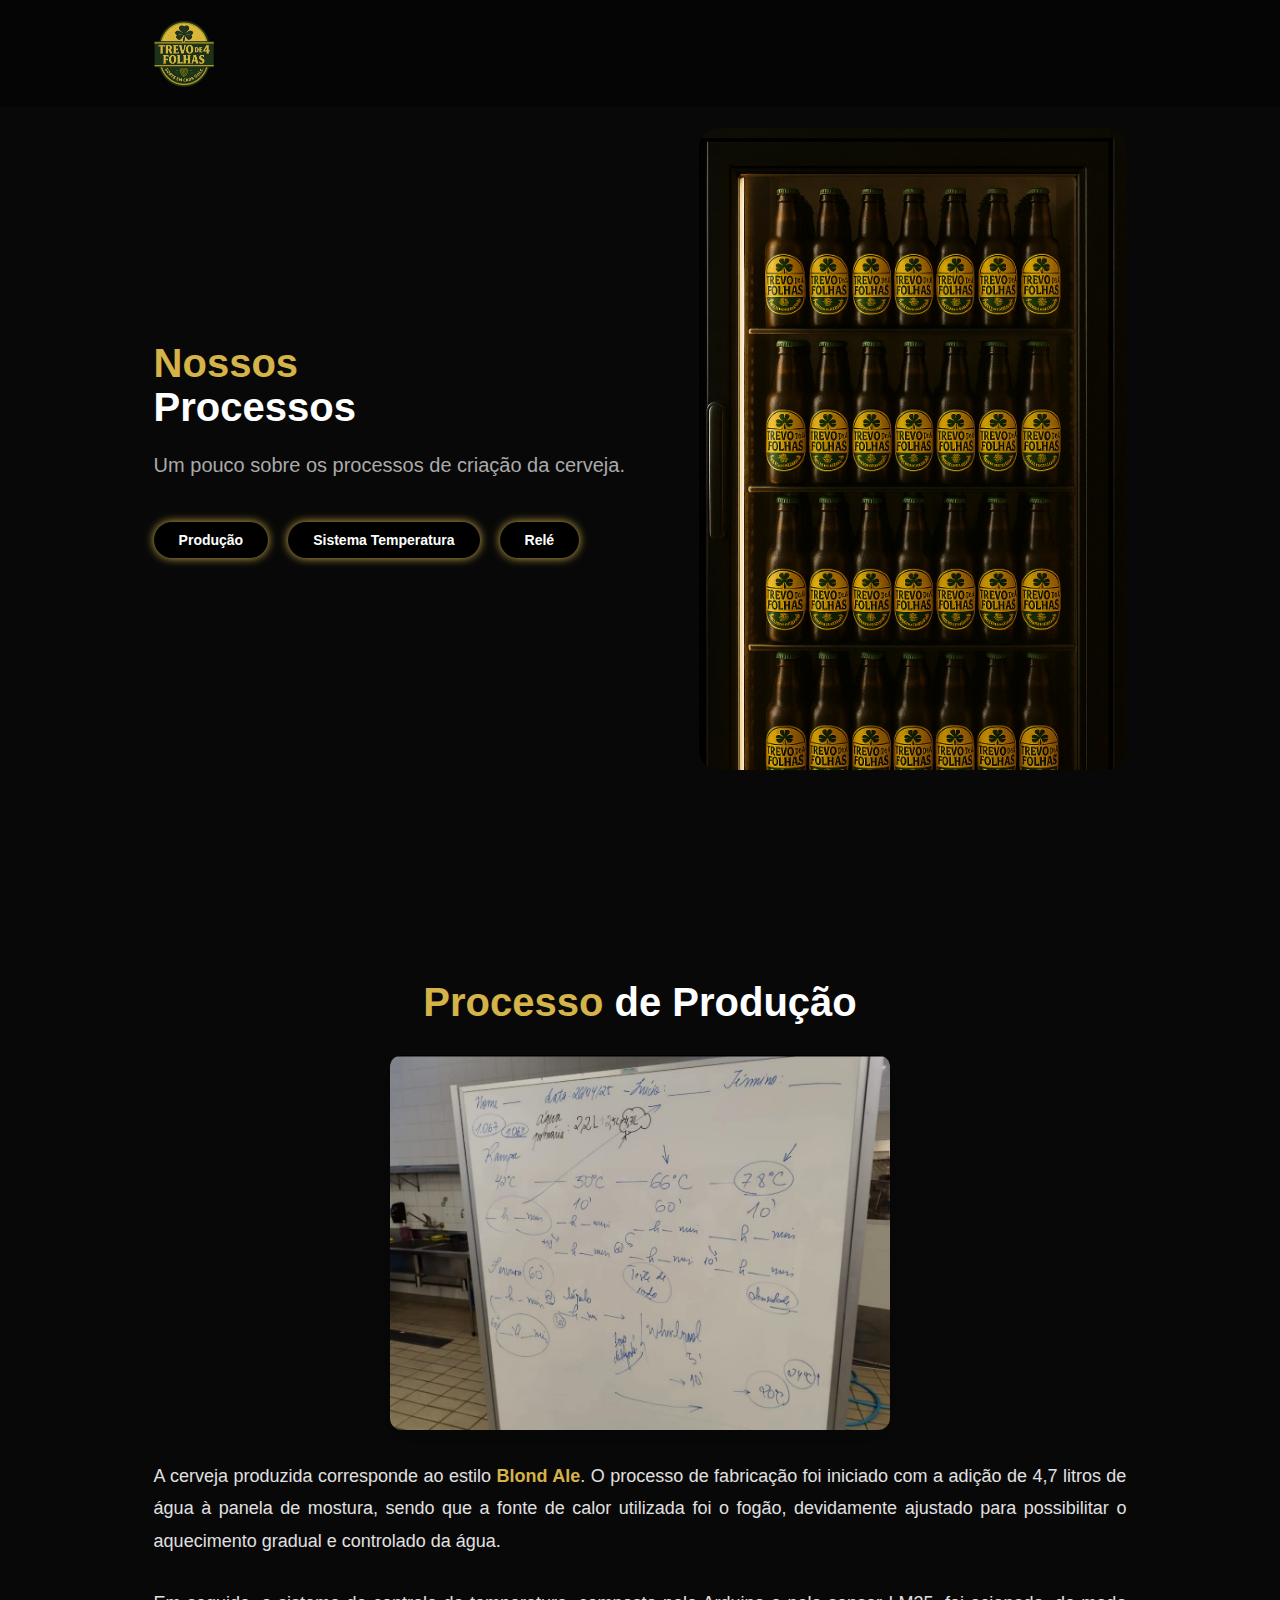
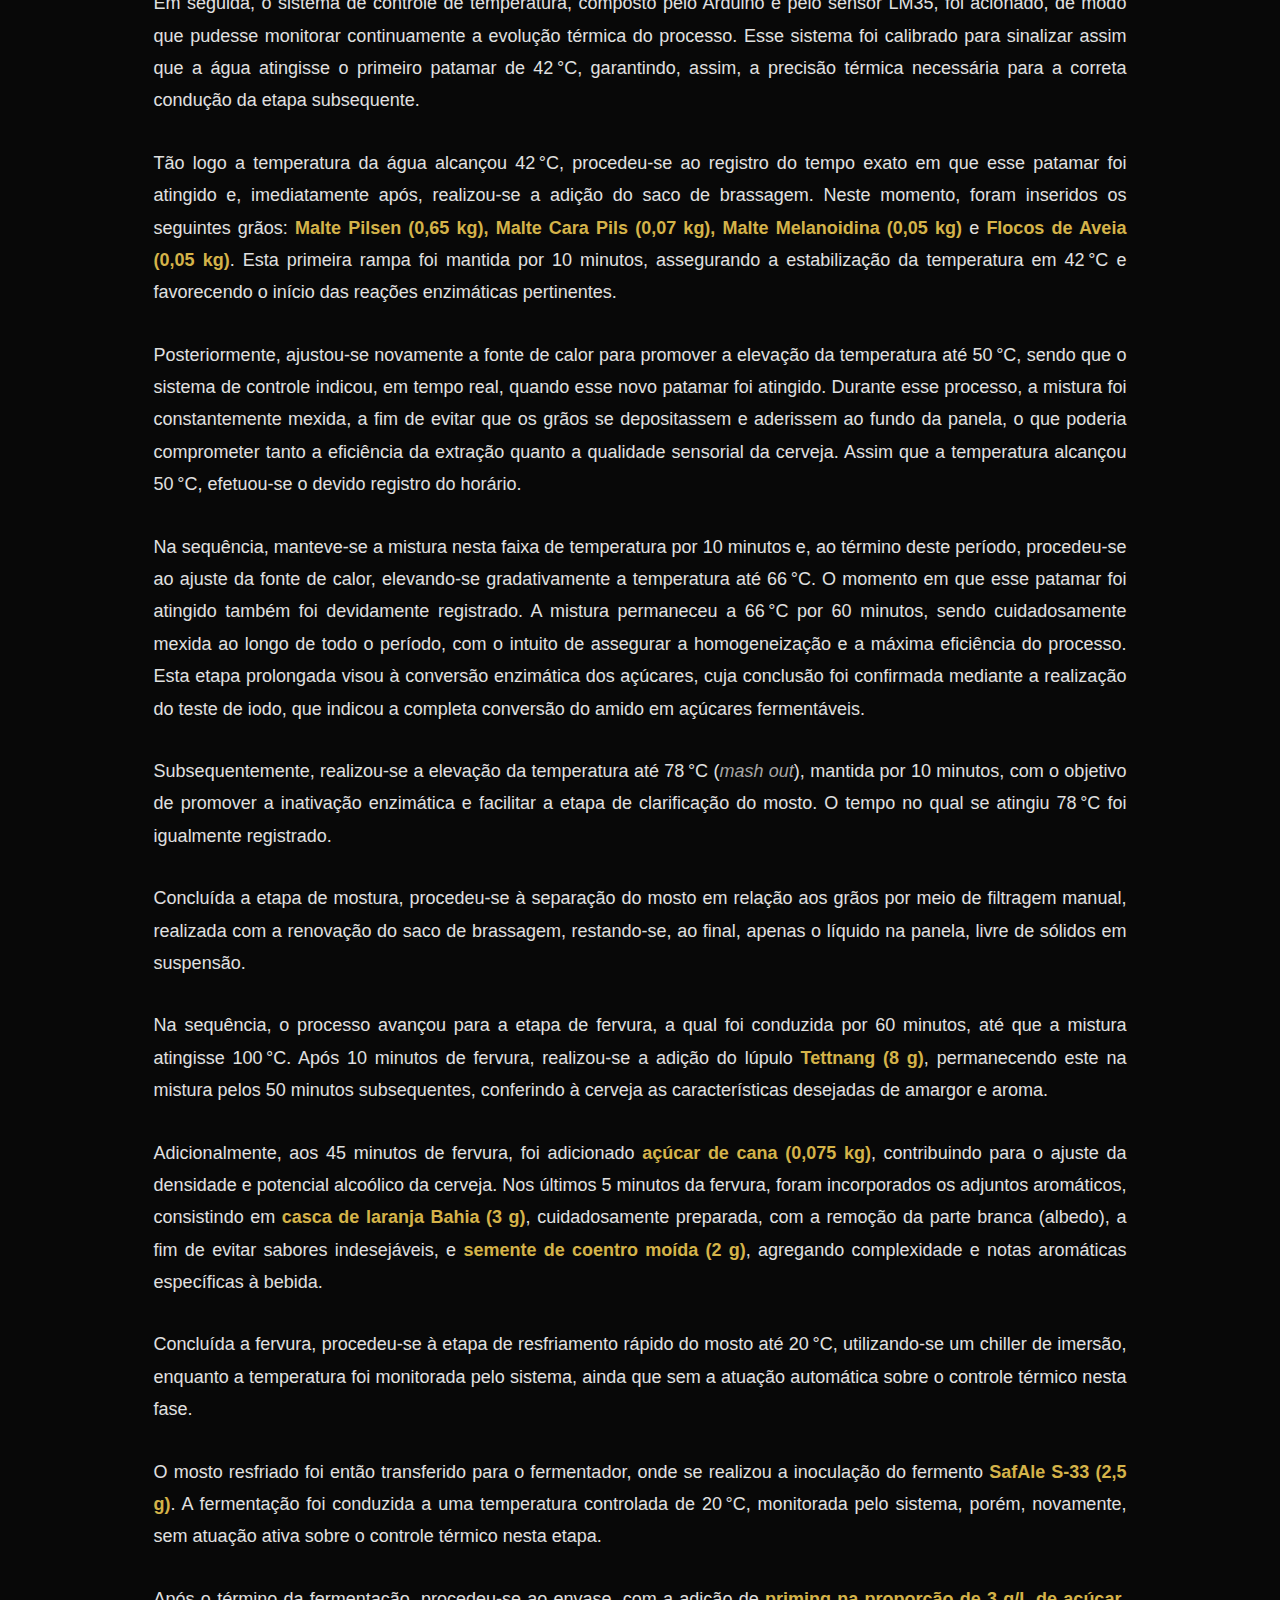
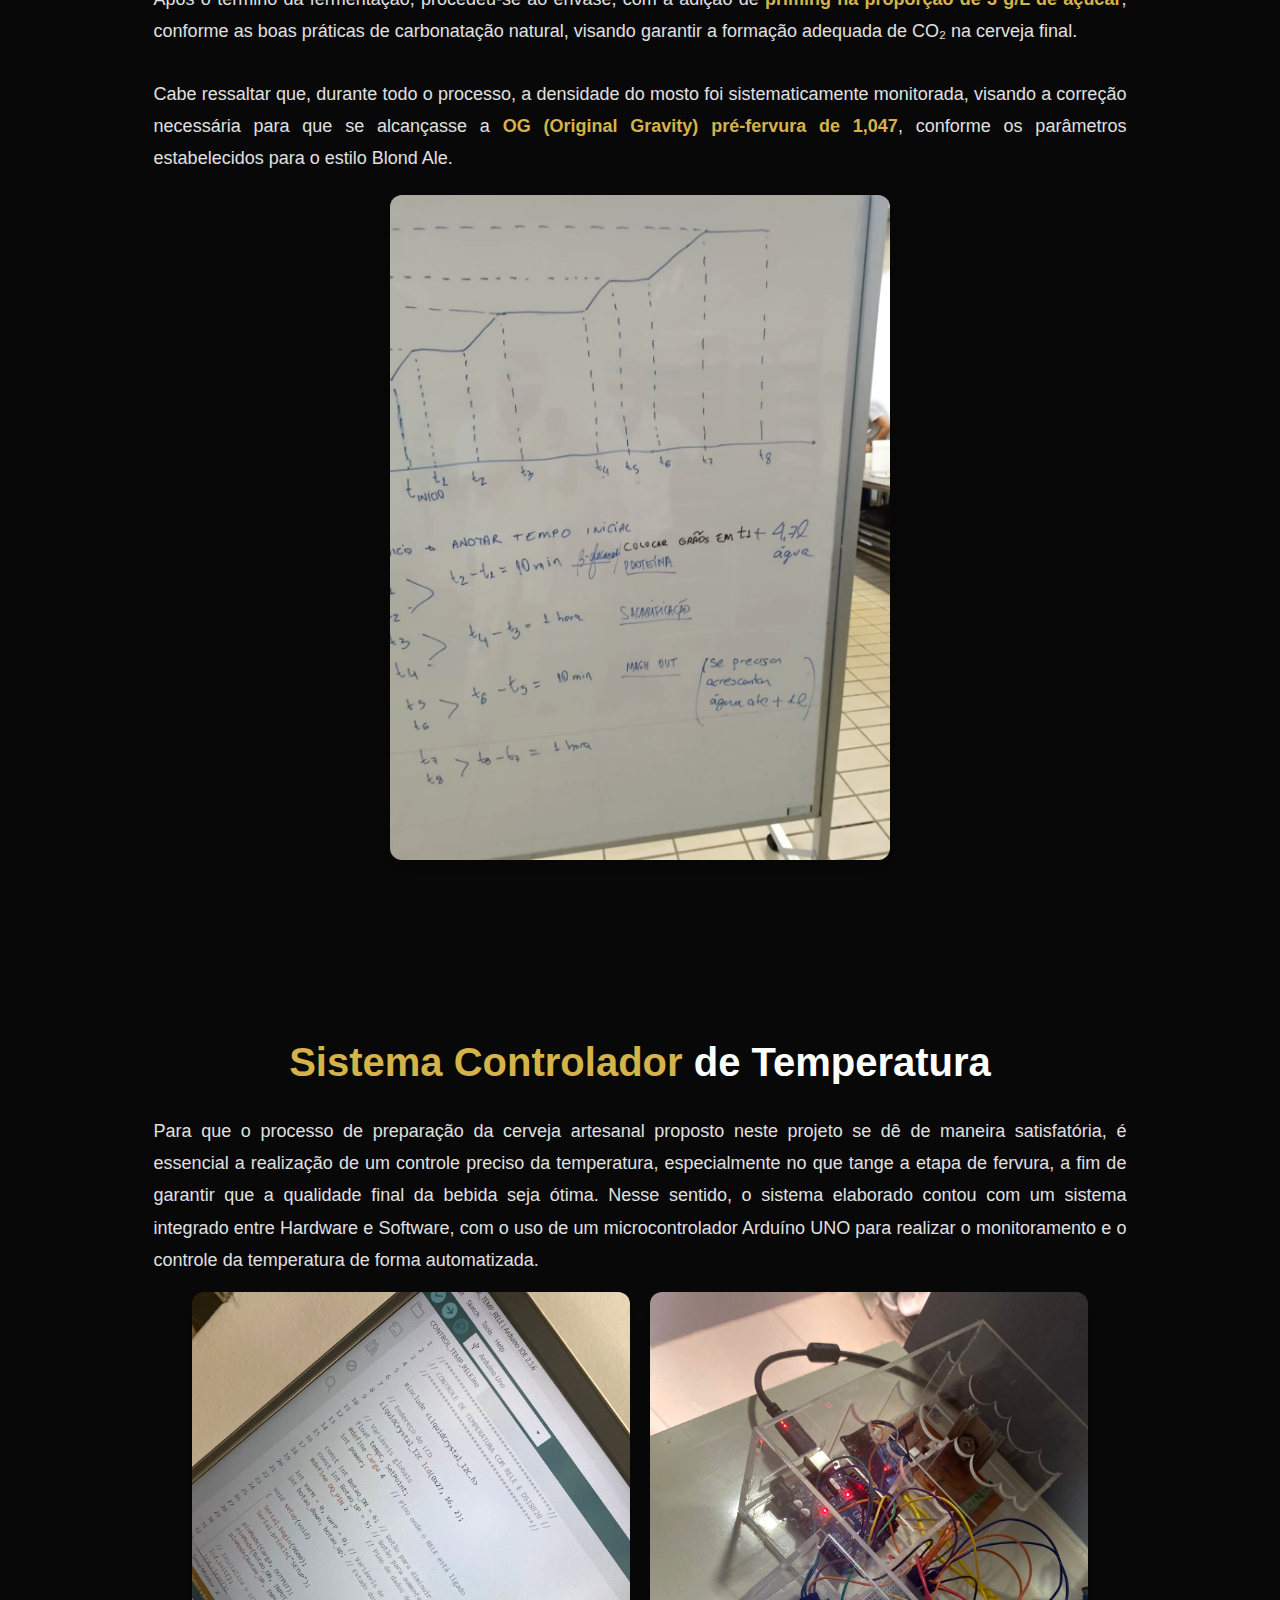
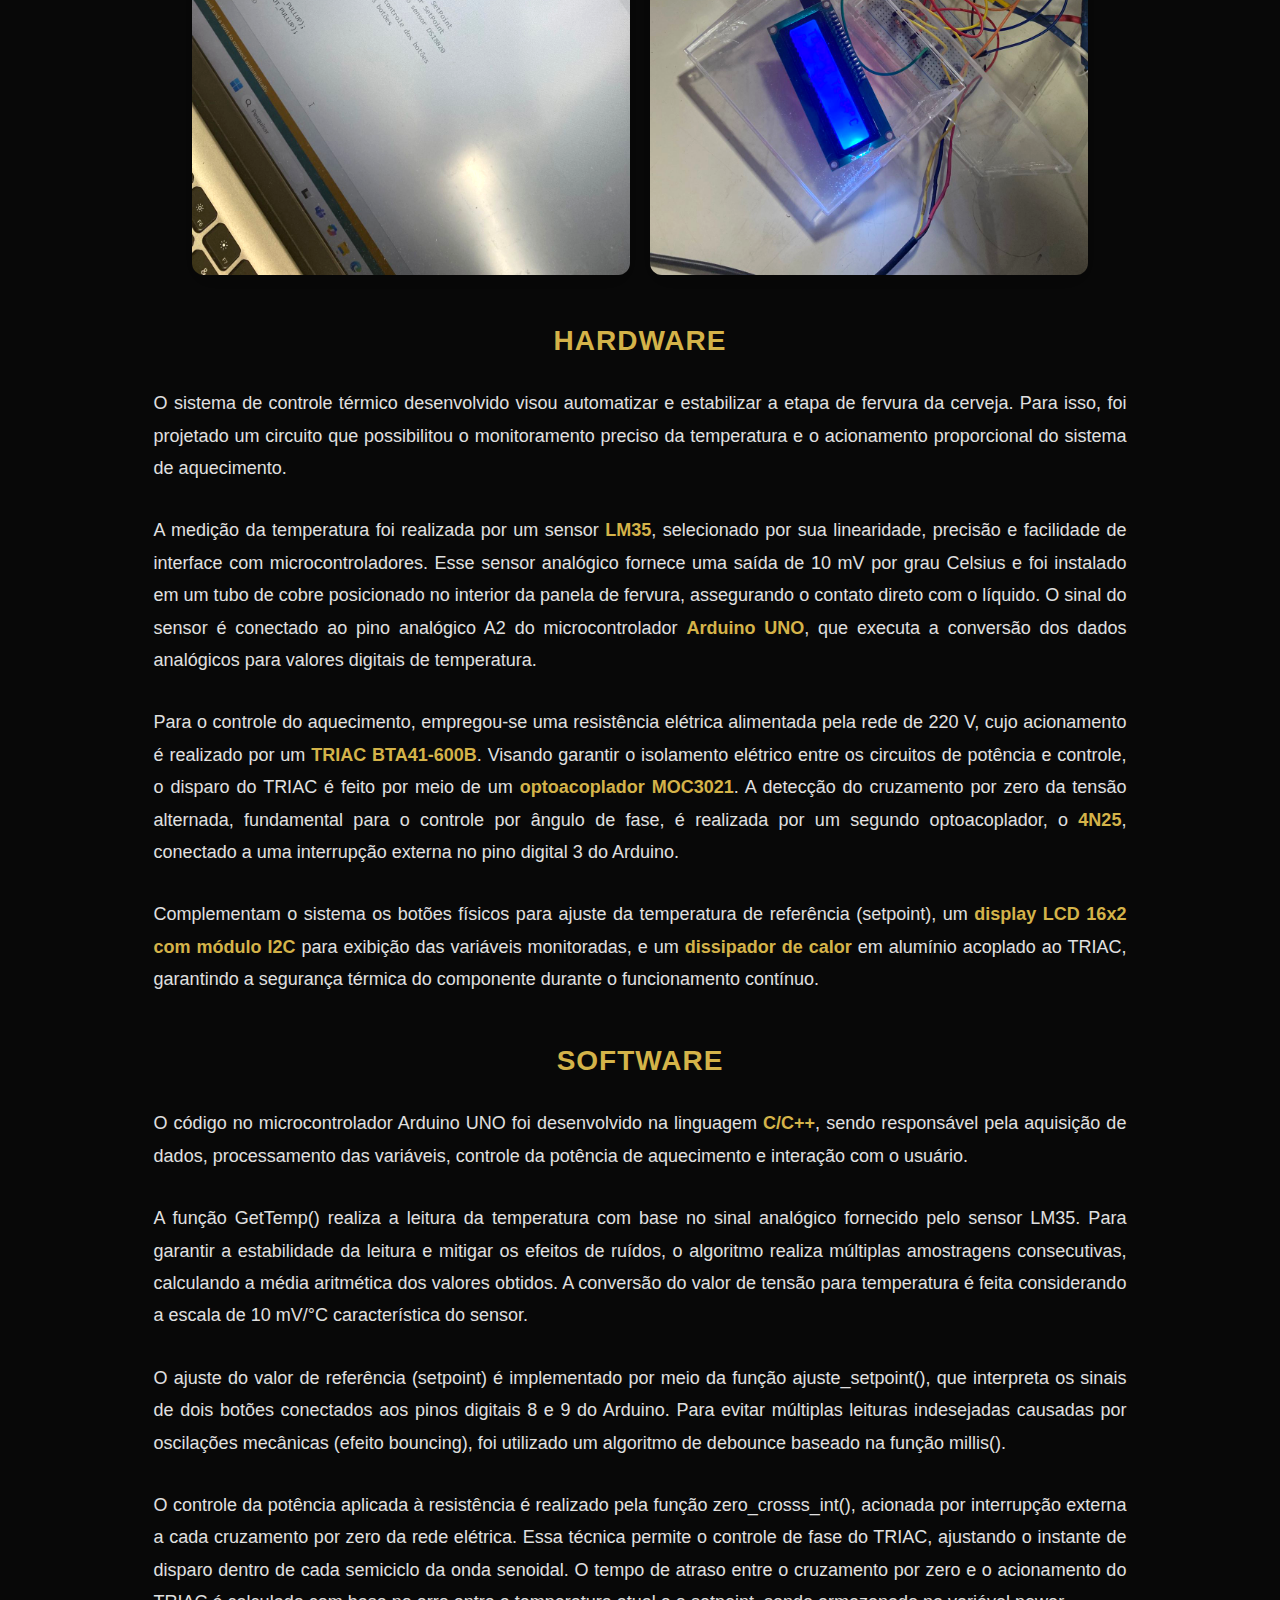
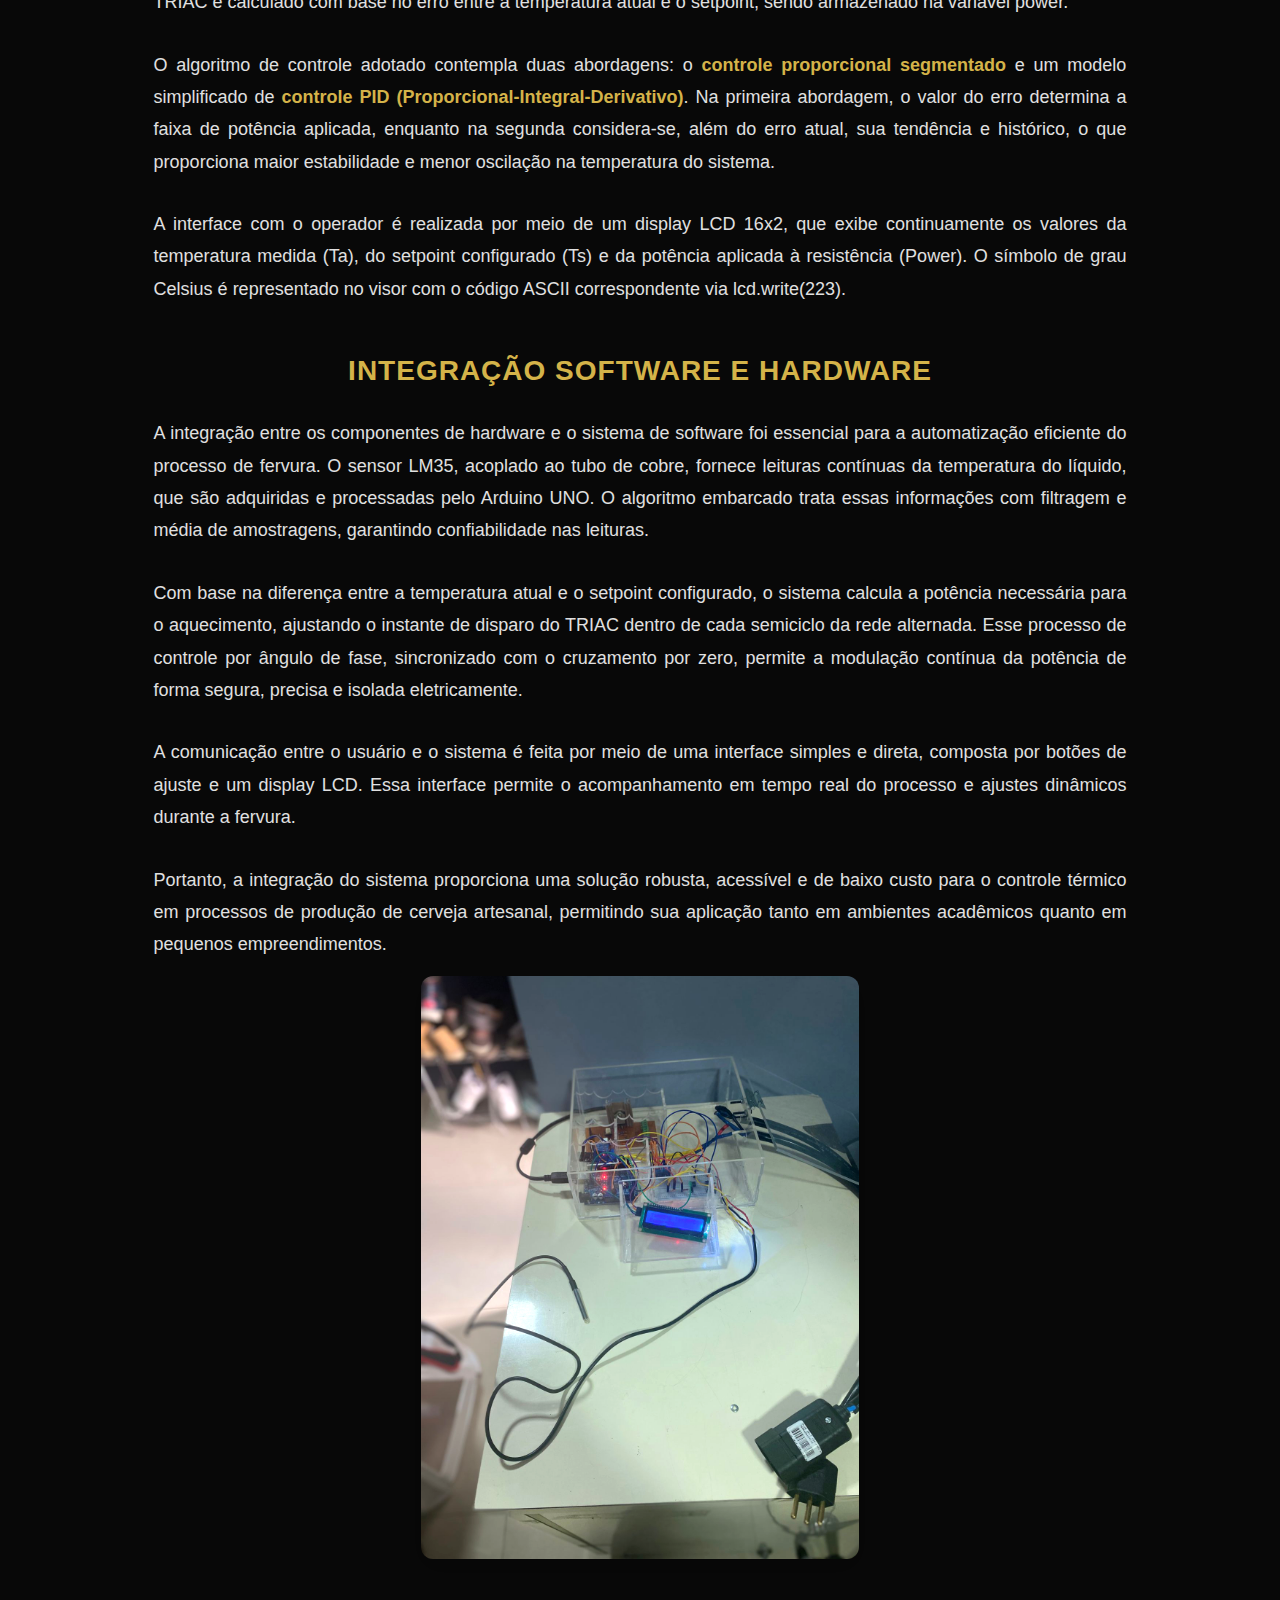
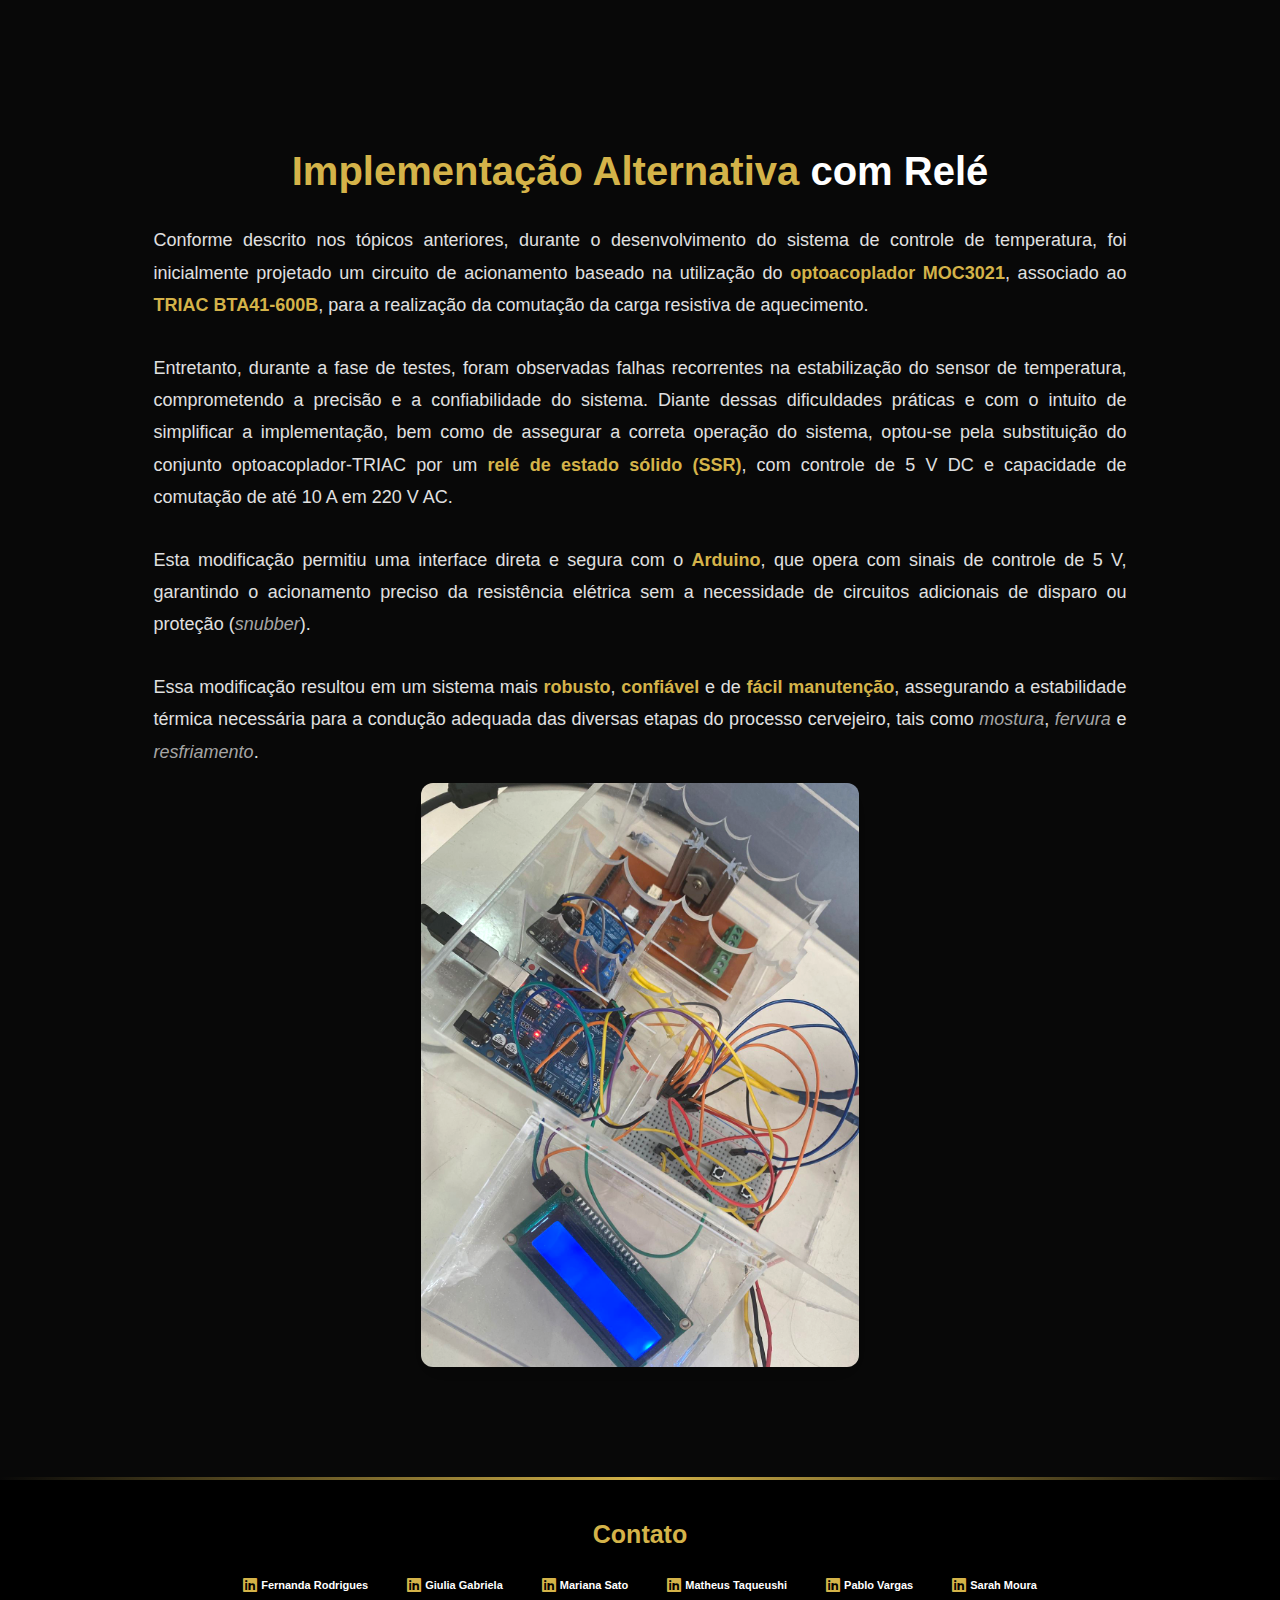
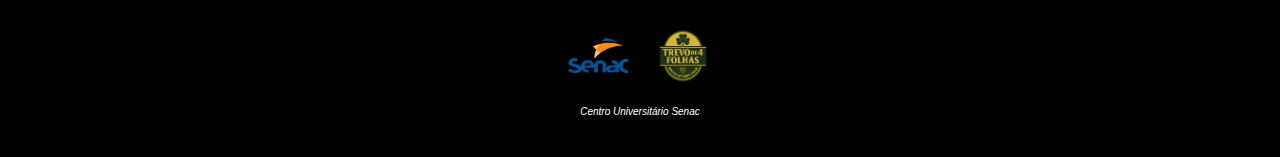
<file: processos.html>
<!DOCTYPE html>
<html lang="pt-br">

<head>
  <meta charset="UTF-8">
  <meta name="viewport" content="width=device-width, initial-scale=1.0">
  <title>Trevo de 4 Folhas</title>
  <link rel="icon" type="image/png" href="Home/favicon.ico.png">


  <!-- Fonte: Awesome CDN -->
  <link rel="stylesheet" href="https://cdnjs.cloudflare.com/ajax/libs/font-awesome/6.7.2/css/all.min.css">

  <!-- link CSS -->
  <link rel="stylesheet" href="processos.css">
</head>

<body>
  <!-- Header -->
  <header class="header">
    <div class="logo-container">
      <img src="Home/logonavbar.png.png" alt="Logo" class="logo-img">
    </div>
    <i id="menu-btn" class="fas fa-bars"></i>
    <nav class="navbar">
      <a href="index.html#home">Home</a>
      <a href="index.html#projeto">Projeto</a>
      <a href="index.html#sobre">Sobre Nós</a>
      <a href="#processos ">Processos</a>
      <a href="index.html#atividades">Atividades</a>
      <a href="index.html#contato">Contato</a>

      
    </nav>
  </header>


<!-- Processos -->
<section class="processos" id="processos">
  <div class="row">
    <div class="content">
      <h1><span>Nossos</span> <br> Processos</h1>
      <div class="descricao-e-botoes">
      <p>Um pouco sobre os processos de criação da cerveja.</p>
      <div class="navegacao-secoes">
  <button onclick="document.getElementById('producao').scrollIntoView({ behavior: 'smooth' })">Produção</button>
  <button onclick="document.getElementById('sistema').scrollIntoView({ behavior: 'smooth' })">Sistema Temperatura</button>
  <button onclick="document.getElementById('implem').scrollIntoView({ behavior: 'smooth' })">Relé</button>
</div>
</div>

    </div>
    
    <div class="image">
      <img src="Processos/Processos01.jpeg" alt="Imagem Trevo">
    </div>
  </div>
</section>

<!--Processo de Produção -->
<section class="producao" id="producao">
<div class="row">
    <div class="content">
    <h1><span>Processo</span> de Produção</h1>

     <img src="Processos/processos1.1.jpeg" alt="Imagem 1.1" class="imagem-1.1"/>

      <p>A cerveja produzida corresponde ao estilo <strong>Blond Ale</strong>. O processo de fabricação foi iniciado com a adição de 4,7 litros de água à panela de mostura, sendo que a fonte de calor utilizada foi o fogão, devidamente ajustado para possibilitar o aquecimento gradual e controlado da água.</p>

      <p>Em seguida, o sistema de controle de temperatura, composto pelo Arduino e pelo sensor LM35, foi acionado, de modo que pudesse monitorar continuamente a evolução térmica do processo. Esse sistema foi calibrado para sinalizar assim que a água atingisse o primeiro patamar de 42 °C, garantindo, assim, a precisão térmica necessária para a correta condução da etapa subsequente.</p>

      <p>Tão logo a temperatura da água alcançou 42 °C, procedeu-se ao registro do tempo exato em que esse patamar foi atingido e, imediatamente após, realizou-se a adição do saco de brassagem. Neste momento, foram inseridos os seguintes grãos: <strong>Malte Pilsen (0,65 kg), Malte Cara Pils (0,07 kg), Malte Melanoidina (0,05 kg)</strong> e <strong>Flocos de Aveia (0,05 kg)</strong>. Esta primeira rampa foi mantida por 10 minutos, assegurando a estabilização da temperatura em 42 °C e favorecendo o início das reações enzimáticas pertinentes.</p>

      <p>Posteriormente, ajustou-se novamente a fonte de calor para promover a elevação da temperatura até 50 °C, sendo que o sistema de controle indicou, em tempo real, quando esse novo patamar foi atingido. Durante esse processo, a mistura foi constantemente mexida, a fim de evitar que os grãos se depositassem e aderissem ao fundo da panela, o que poderia comprometer tanto a eficiência da extração quanto a qualidade sensorial da cerveja. Assim que a temperatura alcançou 50 °C, efetuou-se o devido registro do horário.</p>

      <p>Na sequência, manteve-se a mistura nesta faixa de temperatura por 10 minutos e, ao término deste período, procedeu-se ao ajuste da fonte de calor, elevando-se gradativamente a temperatura até 66 °C. O momento em que esse patamar foi atingido também foi devidamente registrado. A mistura permaneceu a 66 °C por 60 minutos, sendo cuidadosamente mexida ao longo de todo o período, com o intuito de assegurar a homogeneização e a máxima eficiência do processo. Esta etapa prolongada visou à conversão enzimática dos açúcares, cuja conclusão foi confirmada mediante a realização do teste de iodo, que indicou a completa conversão do amido em açúcares fermentáveis.</p>

      <p>Subsequentemente, realizou-se a elevação da temperatura até 78 °C (<em>mash out</em>), mantida por 10 minutos, com o objetivo de promover a inativação enzimática e facilitar a etapa de clarificação do mosto. O tempo no qual se atingiu 78 °C foi igualmente registrado.</p>

      <p>Concluída a etapa de mostura, procedeu-se à separação do mosto em relação aos grãos por meio de filtragem manual, realizada com a renovação do saco de brassagem, restando-se, ao final, apenas o líquido na panela, livre de sólidos em suspensão.</p>

      <p>Na sequência, o processo avançou para a etapa de fervura, a qual foi conduzida por 60 minutos, até que a mistura atingisse 100 °C. Após 10 minutos de fervura, realizou-se a adição do lúpulo <strong>Tettnang (8 g)</strong>, permanecendo este na mistura pelos 50 minutos subsequentes, conferindo à cerveja as características desejadas de amargor e aroma.</p>

      <p>Adicionalmente, aos 45 minutos de fervura, foi adicionado <strong>açúcar de cana (0,075 kg)</strong>, contribuindo para o ajuste da densidade e potencial alcoólico da cerveja. Nos últimos 5 minutos da fervura, foram incorporados os adjuntos aromáticos, consistindo em <strong>casca de laranja Bahia (3 g)</strong>, cuidadosamente preparada, com a remoção da parte branca (albedo), a fim de evitar sabores indesejáveis, e <strong>semente de coentro moída (2 g)</strong>, agregando complexidade e notas aromáticas específicas à bebida.</p>

      <p>Concluída a fervura, procedeu-se à etapa de resfriamento rápido do mosto até 20 °C, utilizando-se um chiller de imersão, enquanto a temperatura foi monitorada pelo sistema, ainda que sem a atuação automática sobre o controle térmico nesta fase.</p>

      <p>O mosto resfriado foi então transferido para o fermentador, onde se realizou a inoculação do fermento <strong>SafAle S-33 (2,5 g)</strong>. A fermentação foi conduzida a uma temperatura controlada de 20 °C, monitorada pelo sistema, porém, novamente, sem atuação ativa sobre o controle térmico nesta etapa.</p>

      <p>Após o término da fermentação, procedeu-se ao envase, com a adição de <strong>priming na proporção de 3 g/L de açúcar</strong>, conforme as boas práticas de carbonatação natural, visando garantir a formação adequada de CO₂ na cerveja final.</p>

      <p>Cabe ressaltar que, durante todo o processo, a densidade do mosto foi sistematicamente monitorada, visando a correção necessária para que se alcançasse a <strong>OG (Original Gravity) pré-fervura de 1,047</strong>, conforme os parâmetros estabelecidos para o estilo Blond Ale.</p>
   
    <img src="Processos/processos1.2.jpeg" alt="Imagem 1.2" class="imagem-1.2" />
    </div>
  </div>
</section>

 <!--Sistema Controlador de Temperatura -->
<section class="sistema"  id="sistema">
<div class="row">
    <div class="content">
    <h1><span>Sistema Controlador</span> de Temperatura</h1>

        <p>Para que o processo de preparação da cerveja artesanal proposto neste projeto se dê de maneira satisfatória, é essencial a realização de um controle preciso da temperatura, especialmente no que tange a etapa de fervura, a fim de garantir que a qualidade final da bebida seja ótima. Nesse sentido, o sistema elaborado contou com um sistema integrado entre Hardware e Software, com o uso de um microcontrolador Arduíno UNO para realizar o monitoramento e o controle da temperatura de forma automatizada.</p>


    <div class="imagens">
     <img src="Processos/processos2.1.jpeg" alt="Imagem do sistema 1">
     <img src="Processos/processos2.2.jpeg" alt="Imagem do sistema 2">
    </div>

     
      <h2>Hardware</h2>

      <p>O sistema de controle térmico desenvolvido visou automatizar e estabilizar a etapa de fervura da cerveja. Para isso, foi projetado um circuito que possibilitou o monitoramento preciso da temperatura e o acionamento proporcional do sistema de aquecimento.</p>

      <p>A medição da temperatura foi realizada por um sensor <strong>LM35</strong>, selecionado por sua linearidade, precisão e facilidade de interface com microcontroladores. Esse sensor analógico fornece uma saída de 10 mV por grau Celsius e foi instalado em um tubo de cobre posicionado no interior da panela de fervura, assegurando o contato direto com o líquido. O sinal do sensor é conectado ao pino analógico A2 do microcontrolador <strong>Arduino UNO</strong>, que executa a conversão dos dados analógicos para valores digitais de temperatura.</p>

      <p>Para o controle do aquecimento, empregou-se uma resistência elétrica alimentada pela rede de 220 V, cujo acionamento é realizado por um <strong>TRIAC BTA41-600B</strong>. Visando garantir o isolamento elétrico entre os circuitos de potência e controle, o disparo do TRIAC é feito por meio de um <strong>optoacoplador MOC3021</strong>. A detecção do cruzamento por zero da tensão alternada, fundamental para o controle por ângulo de fase, é realizada por um segundo optoacoplador, o <strong>4N25</strong>, conectado a uma interrupção externa no pino digital 3 do Arduino.</p>

      <p>Complementam o sistema os botões físicos para ajuste da temperatura de referência (setpoint), um <strong>display LCD 16x2 com módulo I2C</strong> para exibição das variáveis monitoradas, e um <strong>dissipador de calor</strong> em alumínio acoplado ao TRIAC, garantindo a segurança térmica do componente durante o funcionamento contínuo.</p>

      <h2>Software</h2>

      <p>O código no microcontrolador Arduino UNO foi desenvolvido na linguagem <strong>C/C++</strong>, sendo responsável pela aquisição de dados, processamento das variáveis, controle da potência de aquecimento e interação com o usuário.</p>

      <p>A função <code>GetTemp()</code> realiza a leitura da temperatura com base no sinal analógico fornecido pelo sensor LM35. Para garantir a estabilidade da leitura e mitigar os efeitos de ruídos, o algoritmo realiza múltiplas amostragens consecutivas, calculando a média aritmética dos valores obtidos. A conversão do valor de tensão para temperatura é feita considerando a escala de 10 mV/°C característica do sensor.</p>

      <p>O ajuste do valor de referência (setpoint) é implementado por meio da função <code>ajuste_setpoint()</code>, que interpreta os sinais de dois botões conectados aos pinos digitais 8 e 9 do Arduino. Para evitar múltiplas leituras indesejadas causadas por oscilações mecânicas (efeito bouncing), foi utilizado um algoritmo de debounce baseado na função <code>millis()</code>.</p>

      <p>O controle da potência aplicada à resistência é realizado pela função <code>zero_crosss_int()</code>, acionada por interrupção externa a cada cruzamento por zero da rede elétrica. Essa técnica permite o controle de fase do TRIAC, ajustando o instante de disparo dentro de cada semiciclo da onda senoidal. O tempo de atraso entre o cruzamento por zero e o acionamento do TRIAC é calculado com base no erro entre a temperatura atual e o setpoint, sendo armazenado na variável <code>power</code>.</p>

      <p>O algoritmo de controle adotado contempla duas abordagens: o <strong>controle proporcional segmentado</strong> e um modelo simplificado de <strong>controle PID (Proporcional-Integral-Derivativo)</strong>. Na primeira abordagem, o valor do erro determina a faixa de potência aplicada, enquanto na segunda considera-se, além do erro atual, sua tendência e histórico, o que proporciona maior estabilidade e menor oscilação na temperatura do sistema.</p>

      <p>A interface com o operador é realizada por meio de um display LCD 16x2, que exibe continuamente os valores da temperatura medida (Ta), do setpoint configurado (Ts) e da potência aplicada à resistência (Power). O símbolo de grau Celsius é representado no visor com o código ASCII correspondente via <code>lcd.write(223)</code>.</p>

      <h2> Integração Software e Hardware</h2>

      <p>A integração entre os componentes de hardware e o sistema de software foi essencial para a automatização eficiente do processo de fervura. O sensor LM35, acoplado ao tubo de cobre, fornece leituras contínuas da temperatura do líquido, que são adquiridas e processadas pelo Arduino UNO. O algoritmo embarcado trata essas informações com filtragem e média de amostragens, garantindo confiabilidade nas leituras.</p>

      <p>Com base na diferença entre a temperatura atual e o setpoint configurado, o sistema calcula a potência necessária para o aquecimento, ajustando o instante de disparo do TRIAC dentro de cada semiciclo da rede alternada. Esse processo de controle por ângulo de fase, sincronizado com o cruzamento por zero, permite a modulação contínua da potência de forma segura, precisa e isolada eletricamente.</p>

      <p>A comunicação entre o usuário e o sistema é feita por meio de uma interface simples e direta, composta por botões de ajuste e um display LCD. Essa interface permite o acompanhamento em tempo real do processo e ajustes dinâmicos durante a fervura.</p>

      <p>Portanto, a integração do sistema proporciona uma solução robusta, acessível e de baixo custo para o controle térmico em processos de produção de cerveja artesanal, permitindo sua aplicação tanto em ambientes acadêmicos quanto em pequenos empreendimentos.</p>
   
     <div class="imagens">
     <img src="Processos/processos2.3.jpeg" alt="Imagem 1.2" />
    </div>
   
    </div>
  </div>
</section>
</section>


  <!--Implementação Alternativa com Relé -->
<section class="implem"  id="implem">
<div class="row">
    <div class="content">
    <h1><span>Implementação Alternativa </span> com Relé</h1>
     <p>
        Conforme descrito nos tópicos anteriores, durante o desenvolvimento do sistema de controle de temperatura, foi inicialmente projetado um circuito de acionamento baseado na utilização do <strong>optoacoplador MOC3021</strong>, associado ao <strong>TRIAC BTA41-600B</strong>, para a realização da comutação da carga resistiva de aquecimento.
      </p>

      <p>
        Entretanto, durante a fase de testes, foram observadas falhas recorrentes na estabilização do sensor de temperatura, comprometendo a precisão e a confiabilidade do sistema. Diante dessas dificuldades práticas e com o intuito de simplificar a implementação, bem como de assegurar a correta operação do sistema, optou-se pela substituição do conjunto optoacoplador-TRIAC por um <strong>relé de estado sólido (SSR)</strong>, com controle de 5 V DC e capacidade de comutação de até 10 A em 220 V AC.
      </p>

      <p>
        Esta modificação permitiu uma interface direta e segura com o <strong>Arduino</strong>, que opera com sinais de controle de 5 V, garantindo o acionamento preciso da resistência elétrica sem a necessidade de circuitos adicionais de disparo ou proteção (<em>snubber</em>).
      </p>

      <p>
        Essa modificação resultou em um sistema mais <strong>robusto</strong>, <strong>confiável</strong> e de <strong>fácil manutenção</strong>, assegurando a estabilidade térmica necessária para a condução adequada das diversas etapas do processo cervejeiro, tais como <em>mostura</em>, <em>fervura</em> e <em>resfriamento</em>.
      </p>
    </div>
     <div class="imagens">
     <img src="Processos/processos3.1.jpeg" alt="Imagem 1.2" />
    </div>
  </div>
</section>

<!-- Rodapé: Contato -->
 <hr class="divisoria-contato">
<footer id="contato" class="rodape">
  <h1 class="titulo-rodape"><span class="verde">Contato</span></h1>
  
    <div class="integrantes-container">
      <a href="https://www.linkedin.com/in/fernanda-rodrigues-nascimento?" target="_blank">
        <i class="fab fa-linkedin"></i> Fernanda Rodrigues
      </a>
      <a href="https://www.linkedin.com/in/giulia-gabriela-silva-de-freitas-986679239?" target="_blank">
        <i class="fab fa-linkedin"></i> Giulia Gabriela
      </a>
      <a href="https://www.linkedin.com/in/mariana-kanashiro-sato?" target="_blank">
        <i class="fab fa-linkedin"></i> Mariana Sato
      </a>
      <a href="https://www.linkedin.com/in/matheus-taqueushi-58900a289/" target="_blank">
        <i class="fab fa-linkedin"></i> Matheus Taqueushi
      </a>
      <a href="https://www.linkedin.com/in/pablo-santos-vargas?" target="_blank">
        <i class="fab fa-linkedin"></i> Pablo Vargas
      </a>
      <a href="https://br.linkedin.com/in/sarah-moura-924756323" target="_blank">
        <i class="fab fa-linkedin"></i> Sarah Moura
      </a>
    </div>
  
   <div class="logos-container">
    <img src="Contato/logo-senac.png.png" alt="Logo Senac" class="logo-senac">
     <img src="Contato/logo-grupo.png.png" alt="Logo do Grupo" class="logo-grupo">
  </div>

  <p class="instituicao">
  <a href="https://www.sp.senac.br" target="_blank">Centro Universitário Senac</a>
  </p>
</footer>

<script>
  const menuBtn = document.querySelector('#menu-btn');
  const navbar = document.querySelector('.navbar');

  menuBtn.onclick = () => {
    navbar.classList.toggle('active');
  };
</script>

</body>
</file>
<file: processos.css>
/* Fontes */
@import url('https://fonts.googleapis.com/css2?family=Nunito:ital,wght@0,200..1000;1,200..1000&display=swap');

/* Variáveis */
:root {
  --green: #d4b349;
  --white: #fff;
  --light-white: #aaa;
  --black: #080808;
  --light-bg: #001005;
  --bg-color: #080808;
  --second-bg-color: #001005;
  --text-color: white;
  --main-color: #d4b349;
}

* {
    margin: 0;
    padding: 0;
    box-sizing: border-box;
    text-decoration: none;
    border: none;
    outline: none;
    scroll-behavior: smooth;
    font-family: "Poppins", sans-serif;
    text-transform: none;
    transition: 0.2s linear;
  }

  *::selection {
    background-color: var(--white);
    color: var(--black);
  }


  /* Scrollbar */
::-webkit-scrollbar {
    height: 0.5rem;
    width: 1rem;
  }
  ::-webkit-scrollbar-track {
    background-color: transparent;
  }
  ::-webkit-scrollbar-thumb {
    background-color: var(--green);
    border-radius: 5rem;
  }

/* Html e Body */
/* divisao seções */
html, body {
    width: 100%;
    height: 100%;
    margin: 0;
    padding: 0;
  }

  html {
    font-size: 62.5%;
    overflow-x: hidden;
    scroll-padding-top: 8rem;
  }

  body {
    background-color: var(--black);
    color: var(--text-color);
    display: block;
    width: 100vw;
    max-width: 100%;
  }


  
  /* Títulos */
  .heading,
  .heading-central,
  .heading-left {
    text-align: center;
    font-size: 4rem;
    color: var(--white);
    margin-bottom: 2.5rem;
  }
  
  .heading span,
  .heading-central span,
  .titulo-projeto,
  .titulo-principal span,
  .titulo-integrantes span,
  .heading-left span {
    color: var(--main-color);
  }
  
  /* Header */
 header,
  .header {
  position: fixed;
  top: 0;
  left: 0;
  right: 0;
  width: 100%;
  padding:  2rem 12%;
  z-index: 1000;
  background: rgba(0, 0, 0, 0.3);
  backdrop-filter: blur(10px);
  display: flex;
  justify-content: space-between;
  align-items: center;
  transition: transform 0.3s ease-in-out; 
}

.header.hide {
  transform: translateY(-100%); 
}
  

  
  .logo-container {
    display: flex;
    align-items: center;
  }
  
  .logo-img {
    width: 60px;
    margin-right: 5px;
  }
  
  .logo {
    font-size: 3rem;
    font-weight: 800;
    cursor: pointer;
    transition: 0.3s ease;
    color: var(--text-color);
  }
  
  .logo:hover {
    transform: scale(1.1);
  }
  
#menu-btn {
  display: none;
}

  
  .navbar {
    display: flex;
    align-items: center;
  }
  
  .navbar a {
    font-size: 1.8rem;
    color: var(--light-white);
    margin-left: 4rem;
    font-weight: 500;
    border-bottom: 3px solid transparent;
    transition: 0.3s ease;
  }
  
  .navbar a:hover {
    color: var(--main-color);
    border-bottom: 3px solid var(--main-color);
  }

/* Processos */
.processos {
  padding: 10rem 12%;
  display: flex;
  align-items: center;
  justify-content: center;
  min-height: 100vh;
}

.processos .row {
  display: flex;
  align-items: center;
  justify-content: space-between;
  flex-wrap: wrap;
  gap: 2rem;
  width: 100%;
}

.processos .content {
  flex: 1 1 50%;
  text-align: left;
}

.processos .content h1 {
  font-size: 6.5rem;
  color: var(--white);
  line-height: 1.1;
}

.processos .content h1 span {
  color: var(--green);
}

.processos .content p {
  font-size: 2rem;
  margin-top: 1rem;
  color: var(--light-white);
  max-width: 90%;
}

.processos .image {
  flex: 1 1 40%;
  text-align: center;
}

.processos .image img {
  width: 100%;
  max-width: 800px;
  border-radius: 20px;
  transition: 0.4s ease-in-out;
}

.descricao-e-botoes {
  display: flex;
  flex-direction: column;
  align-items: flex-start;
  gap: 2rem;
  margin-top: 1.5rem;
  color: var(--white); /* corrigido de font-color para color */
}

.navegacao-secoes {
  margin-top: 2.5rem;
  display: flex;
  gap: 2rem;
  justify-content: flex-start; 
  flex-wrap: wrap;
}

.navegacao-secoes button {
  padding: 1.2rem 3rem;
  font-size: 1.6rem;
  font-weight: 600;
  background-color: black;
  color: white; 
  border: none;
  border-radius: 50px;
  cursor: pointer;
  transition: all 0.3s ease;
  box-shadow: 0 0 10px var(--green);
}

.navegacao-secoes button:hover {
  background-color: var(--green);
  color: var(--black);
  box-shadow: 0 0 18px 4px rgba(208, 180, 20, 0.35);
  transform: translateY(-2px);
}






/* Processo de produção */
.producao {
  padding: 8rem 12%;
  background-color: var(--bg-color);
  display: flex;
  flex-direction: column;
  align-items: center;
  justify-content: flex-start;
  min-height: 100vh;
  gap: 2rem;
}

.producao h1 {
  font-size: 4rem;
  color: var(--white);
  text-align: center;
  margin-bottom: 3rem;
}

.producao .content h1 span {
  color: var(--green);
}

.producao .text-content {
  flex: 2;
  min-width: 300px;
}

.producao p {
     margin-top: 3rem;
     margin-bottom: 1.5rem;
     text-align: justify;
     font-size: 1.8rem;
     color: #e0e0e0;
     line-height: 1.8;
}

.producao strong {
  color: var(--green);
}

.producao em {
  font-style: italic;
  color: #a5a5a5;
}


.producao img {
  display: block;
  margin: 2rem auto; 
  max-width: 500px;
  width: 100%;
  height: auto;
  border-radius: 12px;
  box-shadow: 0 8px 24px rgba(0, 0, 0, 0.2);
  filter: brightness(1.05) contrast(1.05);
  transition: transform 0.3s ease, filter 0.3s ease;
}

.producao img:hover {
  transform: scale(1.05);
  filter: brightness(1.15) contrast(1.1);
}


/* Sistema controlador de temperatura */
.sistema {
  padding: 8rem 12%;
  background-color: var(--bg-color);
  display: flex;
  flex-direction: column;
  align-items: center;
  justify-content: flex-start;
  min-height: 100vh;
  gap: 2rem;
}

.sistema h1 {
  font-size: 4rem;
  color: var(--white);
  text-align: center;
  margin-bottom: 3rem;
}

.sistema .content h1 span {
  color: var(--green);
}

.sistema .text-content {
  flex: 2;
  min-width: 300px;
}

.sistema p {
  margin-top: 3rem;
  margin-bottom: 1.5rem;
  text-align: justify;
  font-size: 1.8rem;
  color: #e0e0e0;
  line-height: 1.8;
}

.sistema strong {
  color: var(--green);
}

.sistema em {
  font-style: italic;
  color: #a5a5a5;
}

.sistema .imagens {
  display: flex;
  justify-content: center;
  gap: 2rem;
  flex-wrap: wrap;
  margin-bottom: 3rem;
}

.sistema .imagens img {
  max-width: 90%;
  width: 45%;
  border-radius: 12px;
  box-shadow: 0 8px 24px rgba(0, 0, 0, 0.2);
  filter: brightness(1.05) contrast(1.05);
  transition: transform 0.3s ease, filter 0.3s ease;
}

.sistema .imagens img:hover {
  transform: scale(1.05);
  filter: brightness(1.15) contrast(1.1);
}


.sistema h2 {
  font-size: 2.8rem; 
  color: var(--green);
  text-align: center;
  margin-top: 5rem;
  margin-bottom: 2rem;
  text-transform: uppercase;
  letter-spacing: 1px;
}


/* Implementação Alternativa com Relé */
.implem {
  padding: 8rem 12%;
  background-color: var(--bg-color);
  display: flex;
  flex-direction: column;
  align-items: center;
  justify-content: flex-start;
  min-height: 100vh;
  gap: 2rem;
}

.implem h1 {
  font-size: 4rem;
  color: var(--white);
  text-align: center;
  margin-bottom: 3rem;
}

.implem .content h1 span {
  color: var(--green);
}

.implem .text-content {
  flex: 2;
  min-width: 300px;
}

.implem p {
  margin-top: 3rem;
  margin-bottom: 1.5rem;
  text-align: justify;
  font-size: 1.8rem;
  color: #e0e0e0;
  line-height: 1.8;
}

.implem strong {
  color: var(--green);
}

.implem em {
  font-style: italic;
  color: #a5a5a5;
}

.implem .imagens {
  display: flex;
  justify-content: center;
  gap: 2rem;
  flex-wrap: wrap;
  margin-bottom: 3rem;
}

.implem .imagens img {
  max-width: 90%;
  width: 45%;
  border-radius: 12px;
  box-shadow: 0 8px 24px rgba(0, 0, 0, 0.2);
  filter: brightness(1.05) contrast(1.05);
  transition: transform 0.3s ease, filter 0.3s ease;
}

.implem .imagens img:hover {
  transform: scale(1.05);
  filter: brightness(1.15) contrast(1.1);
}

.implem h2 {
  font-size: 2.8rem; 
  color: var(--green);
  text-align: center;
  margin-top: 5rem;
  margin-bottom: 2rem;
  text-transform: uppercase;
  letter-spacing: 1px;
}


/* Rodapé - Contato */
.divisoria-contato {
  border: none;
  height: 3px;
  width: 100%;
  background: linear-gradient(to right, transparent, var(--green), transparent);
  margin: 0;
}

.rodape {
  background-color: #000000;
  color: #ffffff;
  padding: 4rem 2rem;
  text-align: center;
  font-family: 'Segoe UI', sans-serif;
}

.titulo-rodape {
  font-size: 2.5rem;
  margin-bottom: 2rem;
  color: #ffffff;
  font-weight: bold;
}

.titulo-rodape .verde {
  color: var(--green);
}

.integrantes-container {
  display: flex;
  justify-content: center;
  flex-wrap: wrap;
  gap: 1.5rem;
  margin-bottom: 2rem;
}

.integrantes-container a {
  color: #ffffff;
  text-decoration: none;
  font-weight: 600;
  font-size: 1.1rem;
  display: flex;
  align-items: center;
  gap: 0.4rem;
  padding: 0.6rem 1rem;
  border: 2px solid transparent;
  border-radius: 30px;
  transition: 0.3s ease-in-out;
}

.integrantes-container a i {
  font-size: 1.6rem;
  color: var(--green);
  transition: color 0.3s;
}

.integrantes-container a:hover {
  border-color: var(--green);
  background-color: var(--green);
  color: #000000;
}

.integrantes-container a:hover i {
  color: #000000;
}

.logos-container {
  display: flex;
  justify-content: center;
  align-items: center;
  gap: 25px;
  margin-top: 2.5rem;
  flex-wrap: wrap;
}

.logo-senac,
.logo-grupo {
  max-width: 60px;
  height: auto;
  transition: transform 0.3s ease-in-out;
}

.logo-senac:hover,
.logo-grupo:hover {
  transform: scale(1.1);
}

.instituicao {
  margin-top: 2rem;
  font-size: 1rem;
}

.instituicao a {
  color: #ffffff;
  text-decoration: none;
  font-style: italic;
  font-weight: 500;
  position: relative;
  transition: color 0.3s ease;
}

.instituicao a::after {
  content: '';
  position: absolute;
  width: 0%;
  height: 2px;
  left: 0;
  bottom: -4px;
  background-color: var(--green);
  transition: width 0.3s ease;
}

.instituicao a:hover {
  color: var(--green);
}

.instituicao a:hover::after {
  width: 100%;
}


/* Responsivo */
@media (max-width: 991px) {
  header, .header {
    padding: 2rem 5%;
  }

  .navbar a {
    margin-left: 2rem;
    font-size: 1.6rem;
  }

  .processos,
  .producao,
  .sistema,
  .implem {
    padding: 8rem 5%;
  }

  .processos .row {
    flex-direction: column;
    align-items: center;
  }

  .processos .content,
  .processos .image {
    flex: 1 1 100%;
    text-align: center;
  }

  .processos .content h1 {
    font-size: 5rem;
  }
}


@media (max-width: 768px) {
  .logo {
    font-size: 2.5rem;
  }

  #menu-btn {
    display: block;
    font-size: 2.5rem;
    color: var(--white);
    cursor: pointer;
  }

  header {
    position: fixed;
    top: 0;
    width: 100%;
    height: 60px; 
    z-index: 1000;
  }

  main, section, .conteudo {
    padding-top: 80px;
  }
}

  .navbar {
    position: absolute;
    top: 100%;
    left: 0;
    right: 0;
    background-color: var(--black);
    flex-direction: column;
    align-items: center;
    padding: 2rem 0;
    display: none;
  }

  .navbar.active {
    display: flex;
  }

  .navbar a {
    margin: 1rem 0;
    font-size: 2rem;
  }

  .processos .content h1 {
    font-size: 4rem;
  }

  .navegacao-secoes {
    justify-content: center;
  }

  .navegacao-secoes button {
    padding: 1rem 2.5rem;
    font-size: 1.4rem;
  }
}


@media (max-width: 480px) {
  html {
    font-size: 55%;
  }

  .logo {
    font-size: 2rem;
  }

  .logo-img {
    width: 40px;
  }

  .heading {
    font-size: 3rem;
  }

  .processos .content h1 {
    font-size: 3.2rem;
  }

  .processos .content p,
  .producao p,
  .sistema p,
  .implem p {
    font-size: 1.6rem;
  }

  .navegacao-secoes button {
    width: 100%;
    padding: 1rem;
    font-size: 1.3rem;
    text-align: center;
  }

  .rodape {
    padding: 3rem 1rem;
  }

  .titulo-rodape {
    font-size: 2rem;
  }

  .integrantes-container a {
    font-size: 1rem;
  }

  .logo-senac,
  .logo-grupo {
    max-width: 45px;
  }
}
</file>
